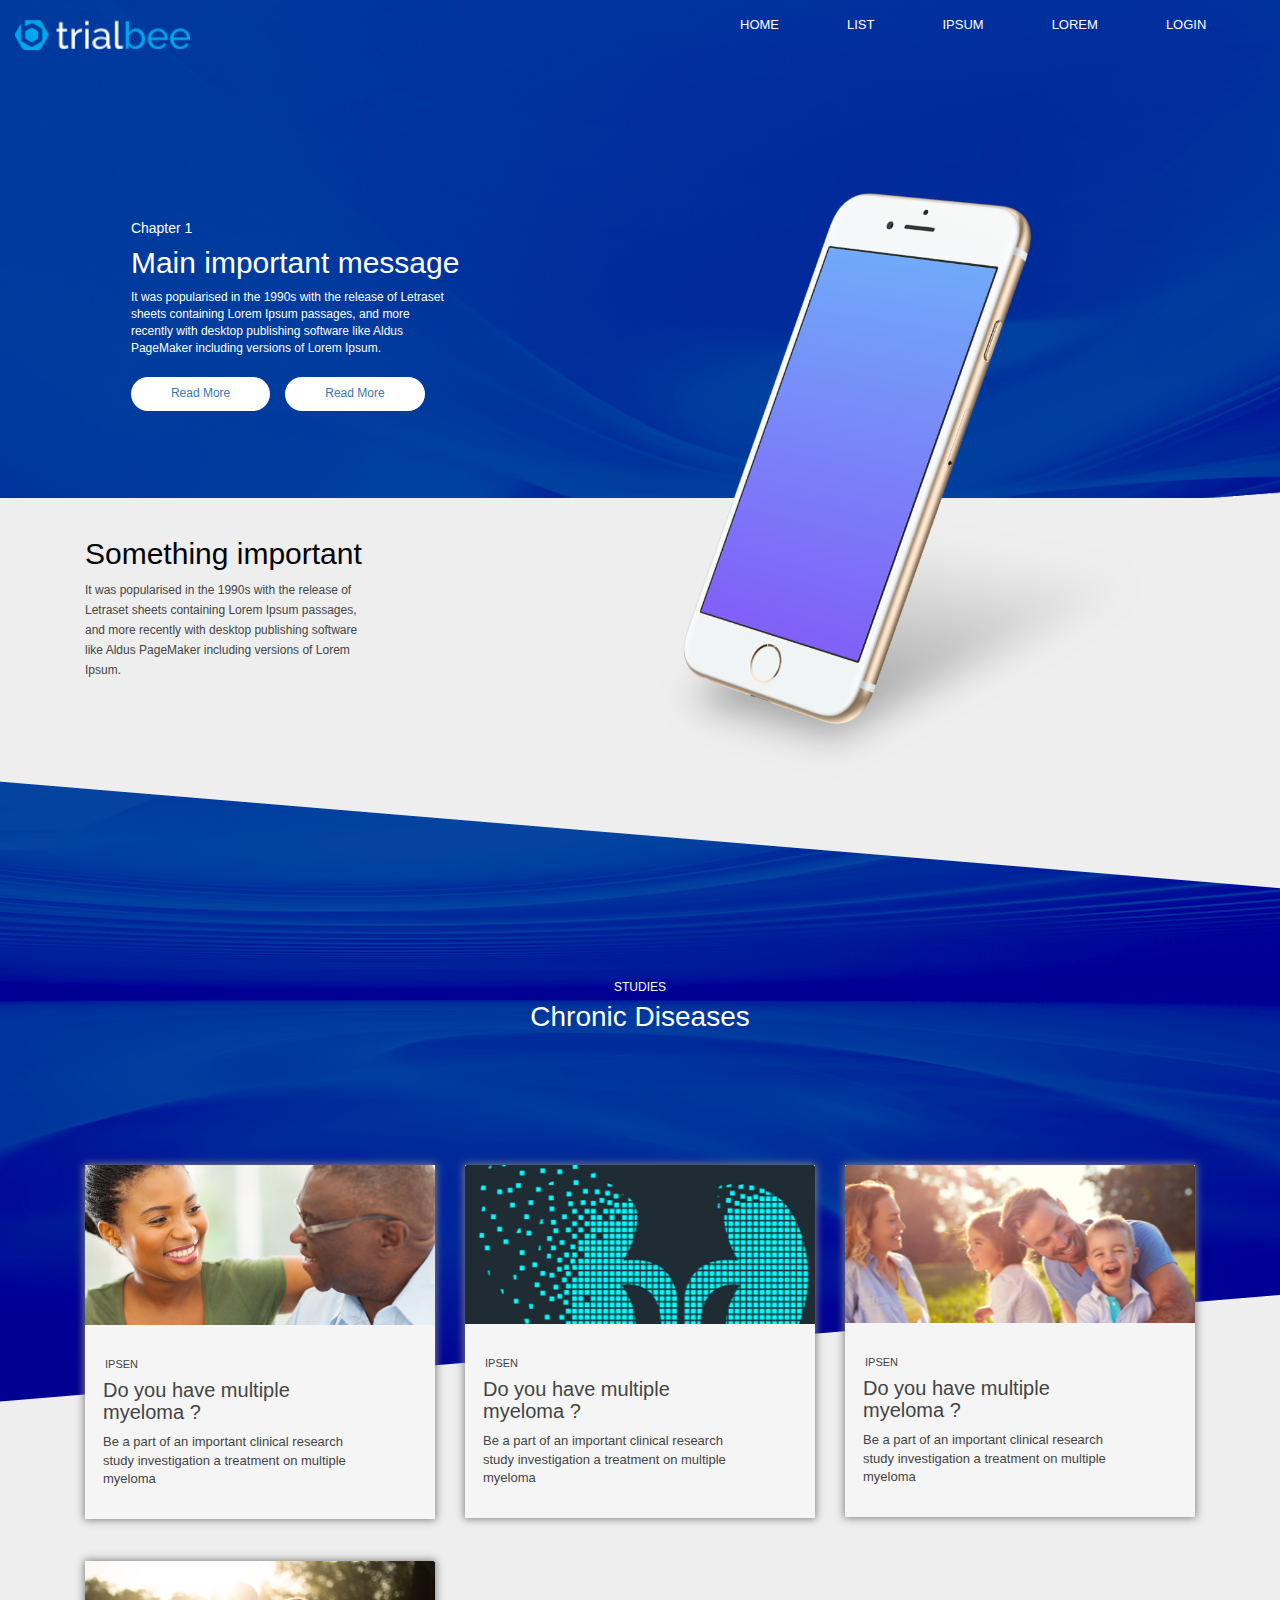
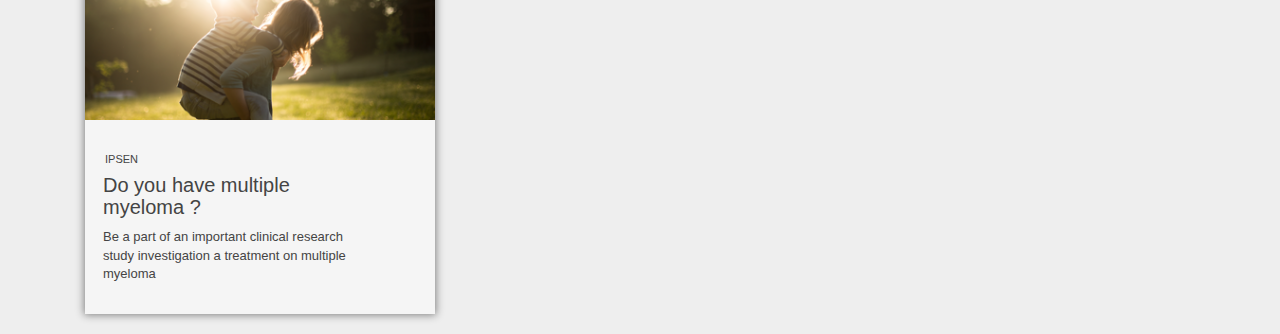
<file: index.html>
<!DOCTYPE html PUBLIC "-//W3C//DTD XHTML 1.0 Transitional//EN" "http://www.w3.org/TR/xhtml1/DTD/xhtml1-transitional.dtd">
<html xmlns="http://www.w3.org/1999/xhtml">
<head>
<meta http-equiv="Content-Type" content="text/html; charset=utf-8" />
<meta name="viewport" content="width=device-width, initial-scale=1">
<title> Trialbee </title>
<link href='https://fonts.googleapis.com/css?family=Open Sans' rel='stylesheet'>
<link rel="stylesheet" type="text/css" href="css/animate.css">
<link href='https://fonts.googleapis.com/css?family=Open Sans' rel='stylesheet'>
<link href="css/bootstrap.min.css" rel="stylesheet">
<link href="css/custom.css" rel="stylesheet">
<script type="text/javascript" src="js/jquery-3.2.1.min.js"></script>

  <link rel="stylesheet" href="css/responsiveWeb.css" />

<!-- HTML5 shim and Respond.js for IE8 support of HTML5 elements and media queries -->
    <!-- WARNING: Respond.js doesn't work if you view the page via file:// -->
    <!--[if lt IE 9]>
      <script src="https://oss.maxcdn.com/html5shiv/3.7.3/html5shiv.min.js"></script>
      <script src="https://oss.maxcdn.com/respond/1.4.2/respond.min.js"></script>
    <![endif]-->

</head>

<body>

<div class="main-bg">
  <div class="container">

    <div class="col-md-4 col-sm-4 col-xs-12 col-lg-4">
      <div class="logo">
      	<a href="index.html">
        <img src="images/Logo/horizontal2-nosubtext.png">
      	</a>
      </div><!--End logo -->
    </div><!--End col-->


<div class="col-md-8 col-sm-8 col-xs-12 col-lg-8">
<div class="Navs">
   <!-- Brand and toggle get grouped for better mobile display -->
    <div class="navbar-header">
      <button type="button" class="navbar-toggle collapsed" data-toggle="collapse" data-target="#bs-example-navbar-collapse-1" aria-expanded="false">
        <span class="sr-only">Toggle navigation</span>
        <span class="icon-bar"></span>
        <span class="icon-bar"></span>
        <span class="icon-bar"></span>
      </button>
    </div><!--End navbar-header-->

    <!-- Collect the nav links, forms, and other content for toggling -->
    <div class="collapse navbar-collapse" id="bs-example-navbar-collapse-1">
      <ul class="nav navbar-nav">
        <li class="active"><a href="index.html">HOME <span class="sr-only">(current)</span></a></li>
        <li><a href="SUBLIST.html">LIST</a></li>
        <li><a href="#">IPSUM</a></li>
        <li><a href="#">LOREM</a></li>
        <li><a href="#">LOGIN</a></li>
      </ul> 
    </div><!-- End navbar-collapse -->
  

			</div><!--End Navs-->
		</div><!--End col -->
	</div><!--End container -->
</div><!--End main-bg -->


	<div class="col-md-6 col-sm-6 col-xs-12 col-lg-6">
	  <div class="text-mobile">
	    <h4>Chapter 1</h4>
	      <h2>Main important message</h2>
	      <p>It was popularised in the 1990s with the release of Letraset sheets containing Lorem Ipsum passages, and more recently with desktop publishing software like Aldus PageMaker including versions of Lorem Ipsum.</p>
	      <h4><a href="#">Read More</a></h4>
	      <h4><a href="#">Read More</a></h4>
	  </div><!--End text-mobile -->
	</div><!--End col-->


	<div class="col-md-6 col-sm-6 col-xs-12 col-lg-6">
	  <div class="mobile">
	    <img src="images/Mobile.png">
	  </div><!--End mobile -->
	</div><!--End col-->



 </div>
</div>


<div class="container">
  <div class="col-md-6 col-sm-6 col-xs-12 col-lg-6">
	  <div class="after-mob">
	    <h2>Something important</h2>
	    <p>It was popularised in the 1990s with the release of Letraset sheets containing Lorem Ipsum passages, and more recently with desktop publishing software like Aldus PageMaker including versions of Lorem Ipsum.</p>
	  </div><!--End after-mob-->
  </div> <!--End col-->
</div><!--End container-->


<div class="foot-bg">
  <div class="container">
  <div class="col-md-12 col-sm-12 col-xs-12 col-lg-12">
    <div class="footer">
      <h5>STUDIES</h5>
    	<h2>Chronic Diseases</h2>
    </div><!--End footer-->
  </div><!--End col-->

<div class="col-md-4 col-sm-6 col-xs-12 col-lg-4">
  <div class="boxes">
    <img src="images/Study item1.png">
      <h5>IPSEN</h5>
      <h2>Do you have multiple myeloma ?</h2>
      <p>Be a part of an important clinical research study investigation a treatment on multiple myeloma</p>
  </div><!--End boxes -->
</div><!--End col-->

<div class="col-md-4 col-sm-6 col-xs-12 col-lg-4">
  <div class="boxes">
    <img src="images/Study item2.png">
      <h5>IPSEN</h5>
      <h2>Do you have multiple myeloma ?</h2>
      <p>Be a part of an important clinical research study investigation a treatment on multiple myeloma</p>
  </div><!--End boxes-->
</div><!--End col-->

<div class="col-md-4 col-sm-6 col-xs-12 col-lg-4">
  <div class="boxes">
    <img src="images/Study item3.png">
      <h5>IPSEN</h5>
      <h2>Do you have multiple myeloma ?</h2>
      <p>Be a part of an important clinical research study investigation a treatment on multiple myeloma</p>
  </div><!--End boxes -->
</div><!--End col-->

<div class="col-md-12 col-sm-6 col-xs-12 col-lg-12">
  <div class="boxes last">
    <img src="images/Study item4.png">
      <h5>IPSEN</h5>
      <h2>Do you have multiple myeloma ?</h2>
      <p>Be a part of an important clinical research study investigation a treatment on multiple myeloma</p>
  </div><!--End boxes last-->
</div><!--End col-->

</div>
</div>


<script src="js/bootstrap.min.js"> </script>
 

</body>
</html>
</file>
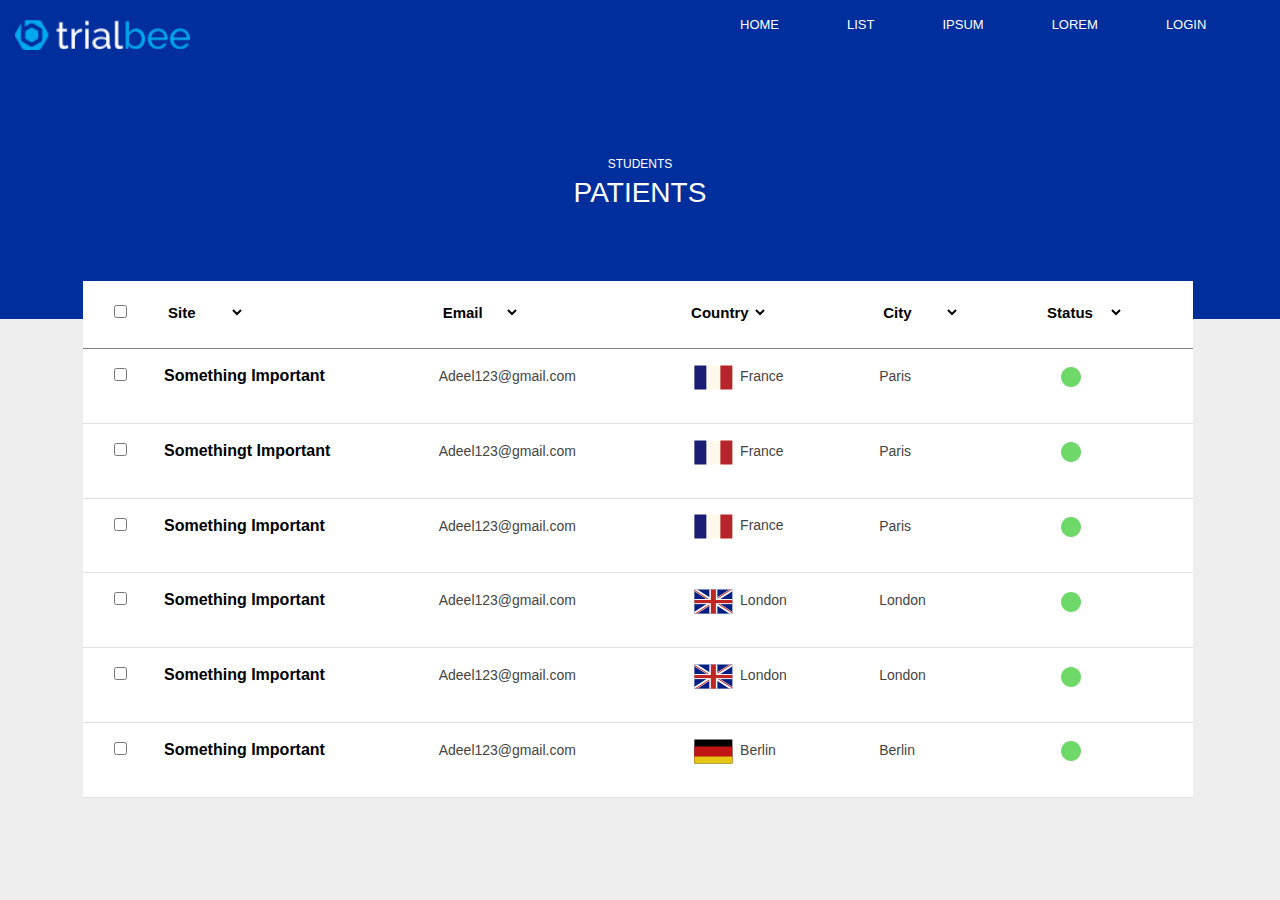
<file: SUBLIST.html>
<!DOCTYPE html PUBLIC "-//W3C//DTD XHTML 1.0 Transitional//EN" "http://www.w3.org/TR/xhtml1/DTD/xhtml1-transitional.dtd">
<html xmlns="http://www.w3.org/1999/xhtml">
<head>
<meta http-equiv="Content-Type" content="text/html; charset=utf-8" />
<meta name="viewport" content="width=device-width, initial-scale=1">
<title> LIST </title>
<link href='https://fonts.googleapis.com/css?family=Open Sans' rel='stylesheet'>
<link rel="stylesheet" type="text/css" href="css/animate.css">
<link href='https://fonts.googleapis.com/css?family=Open Sans' rel='stylesheet'>
<link href="css/bootstrap.min.css" rel="stylesheet">
<link href="css/custom.css" rel="stylesheet">
<script type="text/javascript" src="js/jquery-3.2.1.min.js"></script>
  <link rel="stylesheet" href="css/responsiveWeb.css" />

<!-- HTML5 shim and Respond.js for IE8 support of HTML5 elements and media queries -->
    <!-- WARNING: Respond.js doesn't work if you view the page via file:// -->
    <!--[if lt IE 9]>
      <script src="https://oss.maxcdn.com/html5shiv/3.7.3/html5shiv.min.js"></script>
      <script src="https://oss.maxcdn.com/respond/1.4.2/respond.min.js"></script>
    <![endif]-->

</head>

<body>

<div class="main-list">
  <div class="container">


    <div class="col-md-4 col-sm-4 col-xs-12 col-lg-4">
      <div class="logo ss">
        <a href="index.html">
          <img src="images/Logo/horizontal2-nosubtext.png">
        </a>
      </div>
    </div>


<div class="col-md-8 col-sm-8 col-xs-12 col-lg-8">
<div class="Navs">
   <!-- Brand and toggle get grouped for better mobile display -->
    <div class="navbar-header">
      <button type="button" class="navbar-toggle collapsed" data-toggle="collapse" data-target="#bs-example-navbar-collapse-1" aria-expanded="false">
        <span class="sr-only">Toggle navigation</span>
        <span class="icon-bar"></span>
        <span class="icon-bar"></span>
        <span class="icon-bar"></span>
      </button>
      
    </div>

    <!-- Collect the nav links, forms, and other content for toggling -->
    <div class="collapse navbar-collapse" id="bs-example-navbar-collapse-1">
      <ul class="nav navbar-nav">
        <li class="active"><a href="index.html">HOME <span class="sr-only">(current)</span></a></li>
        <li><a href="SUBLIST.html">LIST</a></li>
        <li><a href="#">IPSUM</a></li>
        <li><a href="#">LOREM</a></li>
        <li><a href="#">LOGIN</a></li>
      
        
      </ul>
      
      
    </div><!-- /.navbar-collapse -->
  





</div>


</div>
<div class="col-md-12 col-sm-12 col-xs-12 col-lg-12">
  <div class="Students">
    <h4>STUDENTS</h4>
    <h2>PATIENTS</h2>

    <div>
  <div>
</div>
</div>


  </div>
</div>

</div>
</div>
</div>
</div>
</div>
<div class="container">
  <div class="col-md-12 col-sm-12 col-xs-12 col-lg-12">
 

<div class="list">
  <ul>
    <li><input type="checkbox"><select><option>Site</option><option>Small</option><option>Medium</option><option>Large</option></select></li>
    <li><select><option>Email</option><option>Gmail</option><option>yahoo</option>Insta</select></li>
    <li><select><option>Country</option><option>France</option><option>London</option><option>Germany</option></select></li>
    <li><select><option>City</option><option>Paris</option><option>London</option><option>Berlin</option></select></li>
     <li><select><option>Status</option><option>Single</option><option>Maried</option></select></li>
  </ul>
  <ul>
    <li data-label="first name"> <input type="checkbox"><a href="#openModal">Something<span> Important</span></a></li>
    <li data-label="last name">Adeel123@gmail.com</li>
    <li data-label="country" class="imgaeerr"><img src="images/fr.png">France</li>
    <li data-label="number">Paris</li>
    <li data-label="reference" class="biggg"><img src="images/status1.png"></li>
    
  </ul>
  <ul>
    <li data-label="first name"> <input type="checkbox"><a href="#openModal">Somethingt<span> Important</span></a></li>
    <li data-label="last name">Adeel123@gmail.com</li>
    <li data-label="country" class="imgaeerr"><img src="images/fr.png">France</li>
    <li data-label="number">Paris</li>
    <li data-label="reference" class="biggg"><img src="images/status1.png"></li>
    
  </ul>
  <ul>
    <li data-label="first name"> <input type="checkbox"><a href="#openModal">Something <span> Important</span></a></li>
    <li data-label="last name">Adeel123@gmail.com</li>
    <li data-label="country" class="imgaeerr"><img src="images/fr.png">France</li>
    <li data-label="number">Paris</li>
    <li data-label="reference" class="biggg"><img src="images/status1.png"></li>
    
  </ul>
  <ul>
    <li data-label="first name"> <input type="checkbox"><a href="#openModal">Something <span> Important</span></a></li>
    <li data-label="last name">Adeel123@gmail.com</li>
    <li data-label="country" class="imgaeerr"><img src="images/gb.png">London</li>
    <li data-label="number">London</li>
    <li data-label="reference" class="biggg"><img src="images/status1.png"></li>
   
  </ul>
  <ul>
    <li data-label="first name"> <input type="checkbox"><a href="#openModal">Something <span> Important</span></a></li>
    <li data-label="last name">Adeel123@gmail.com</li>
    <li data-label="country" class="imgaeerr"><img src="images/gb.png">London</li>
    <li data-label="number">London</li>
    <li data-label="reference" class="biggg"><img src="images/status1.png"></li>
  
  </ul>
  <ul>
    <li data-label="first name"> <input type="checkbox"><a href="#openModal">Something <span> Important</span></a></li>
    <li data-label="last name">Adeel123@gmail.com</li>
    <li data-label="country" class="imgaeerr"><img src="images/ge.png">Berlin</li>
    <li data-label="number">Berlin</li>
    <li data-label="reference" class="biggg"><img src="images/status1.png"></li>
    
  </ul>
</div>
  </div>
</div>

 




<div class="col-md-12 col-sm-12 col-xs-12 col-lg-12">
<div id="openModal" class="modalDialog">
    <div> <a href="#close" title="Close" class="close">X</a>

          <h4>RG342HY</h4>
<h2>Study Participents</h2>
<img src="images/Untitled-2.png" class="lineee">
<div class="modelll">
        <img src="images/participant-details.png">
        <h3>Participent Details</h3>
      </div>

      <div class="modelll s222">
        <img src="images/settings@2x.png">
        <h3>Participent Details</h3>
      </div>

      <div class="modelll s222 ss">
        <img src="images/importantevents.png">
        <h3>Participent Details</h3>
      </div>

      <div class="modelll s222 sss">
        <img src="images/statistics.png" class="ijjjj">
        <h3>Participent Details</h3>
      </div>

      <div class="modelll s222 ee">
        <img src="images/notification.png">
        <h3>Participent Details</h3>
      </div>

      <div class="modelll s222 ee cc">
        <img src="images/timeline.png">
        <h3>Participent Details</h3>
      </div>
    </div>
</div>
</div>













<script src="js/bootstrap.min.js"> </script>
 

</body>
</html>
</file>
<file: css/custom.css>
body{
  width: 100%;

}


.main-bg {
    background: url(../images/Bgpart1.png) no-repeat;
    width: 100%;
    padding-bottom: 35%;
    background-size: cover;
    overflow: hidden;
}


.logo img {
    margin-top: 19px;
    width: 50%;
    margin-left: -70px;
}



ul.nav.navbar-nav {
    float: left;
    margin-left: 35%;
    width: 100%;
}


ul.nav.navbar-nav li a {
    color: white;
    font-size: 13px;
}



.text-mobile {
    float: left;
    margin-top: -47%;
    color: white;
    margin-left: 19%;
    width: 100%;
}

.text-mobile h4 {
    font-size: 14px;
}

.text-mobile h2 {
    font-size: 30px;
    margin-top: -1px;
}

.text-mobile p {
    width: 52%;
    font-size: 12px;
    margin-bottom: 20px;}


    .text-mobile h4 a {
    float: left;
    margin-right: 15px;
    background: white;
    padding: 10px 40px;
    border-radius: 31px;
    text-decoration: none;
    font-size: 12px;
}

.mobile img {
    width: 80%;
    background-size: contain;
    margin-top: -50%;
}


.after-mob {
    margin-top: -45%;
}

.after-mob h2 {
    font-size: 30px;
    margin-top: -1px;
    color: black;
}

.after-mob p {
    width: 54%;
    font-size: 12px;
    margin-bottom: 20px;
    line-height: 20px;
}


.footer {
    margin-top: 18%;
    text-align: center;
    color: white;
}

.footer h5 {
    font-size: 12px;
}

.footer h2 {
    font-size: 28px;
    margin-top: -2px;
    margin-bottom: 90px;
}

ul.nav.navbar-nav li a:hover {
    background: #466bc5;
    color: white;
}

.foot-bg {
    background: url(../images/Bgpart2.png);
    width: 100%;
    padding-bottom: 20px;
background-size: auto;
    background-repeat: no-repeat;
        overflow: hidden;
}

ul.nav.navbar-nav li a {
    margin-right: 38px;
}

.boxes {
    background: whitesmoke;
    padding-bottom: 20px;
    box-shadow: 0px 0px 8px 1px grey;
    margin-bottom: 0px;
        margin-top: 42px;
}

.boxes img {
    width: 100%;
}

.boxes h5 {
    margin-left: 20px;
    font-size: 11px;
    margin-top: 33px;
    /* padding-bottom: 8px; */
}

.boxes h2 {
    font-size: 20px;
    margin-left: 18px;
    margin-top: -1px;
    width: 60%;
}

.boxes p {
    margin-left: 18px;
    font-size: 13px;
    width: 73%;
}


.last {
    width: 31.5%;
}



.Students {
    text-align: center;
    color: white;
    padding-top: 90px;
}

.main-list {
    background: #002e9d;
    padding-bottom: 100px;
        overflow: hidden;
}


.Students h2 {
    margin-top: -3px;
    font-size: 28px;
}

.Students h4 {
    font-size: 12px;
}



..listsss {
    background: white;
    width: 100%;
    padding-bottom: 40%;
}



/* generic */

body {
  background-color:#eee;
  color:#444;
  font-family:sans-serif;
}

.list ul:nth-child(odd) {
  
}

.list ul:nth-child(even) {
  
}

/* big */
@media screen and (min-width:600px) {
  
  .list {
    display:table;
    margin:1em;
  }
 
  .list ul {
    display:table-row;
  }
  
  .list ul:first-child li {
 background:none;
 color: #000;
    border-bottom: 1px solid grey;
}
  .list ul > li {
    display:table-cell;
    padding:.5em 1em;
  }
  
}

/* small */
@media screen and (max-width:599px) {
  
  .list ul {
    border:solid 1px #ccc;
    display:block;
    list-style:none;
    margin:1em;
    padding:.5em 1em;
  }
  
  .list ul:first-child {
    display:none;
  }
  
  .list ul > li {
    display:block;
    padding:.25em 0;
  }
  
  .list ul:nth-child(odd) > li + li {
    border-top:solid 1px #ccc;
  }
  
  .list ul:nth-child(even) > li + li {
    border-top:solid 1px #eee;
  }
  
  .list ul > li:before {
    color:#000;
    content:attr(data-label);
    display:inline-block;
    font-size:75%;
    font-weight:bold;
    text-transform:capitalize;
    vertical-align:top;
    width:50%;
  }
  
  .list p {
    margin:-1em 0 0 50%;
  }
  
}

/* tiny */
@media screen and (max-width:349px) {
    
  .list ul > li:before {
    display:block;
  }
  
  .list p {
    margin:0;
  }
  
}
.list {
    width: 100%;
    float: left;
    margin-left: -2px;
    background: white;
    margin-top: -38px;
}

.list ul li {
    border-bottom: 1px solid #e4e3e3;
    padding-bottom: 26px;
}



.list option {
    background: #002e9d;
    color: white;
}


.list select {
    background: none;
    border: none;
    font-size: 15px;
    width: 81px;
    margin-top: 15px;
    font-weight: 600;
}


input[type="checkbox"] {
    margin-right: 20px;
    width: 15%;
    /* float: left; */
    margin-top: 12px;
    color: #002e9d;
}


li.biggg img {
    margin-left: 18px;
}


.list ul li a {
    text-decoration: none;
    color: black;
    font-weight: 600;
    font-size: 16px;
}



.modalDialog {
    position: fixed;
    font-family: Arial, Helvetica, sans-serif;
    top: 0;
    right: 0;
    bottom: 0;
    left: 0;
       background: rgba(15, 45, 115, 0.75);
    z-index: 99999;
    opacity:0;
    -webkit-transition: opacity 400ms ease-in;
    -moz-transition: opacity 400ms ease-in;
    transition: opacity 400ms ease-in;
    pointer-events: none;
}
.modalDialog:target {
    opacity:1;
    pointer-events: auto;
}
.modalDialog > div {
    width: 547px;
    position: relative;
    margin: 10% auto;
    padding: 5px 20px 13px 20px;
    /* border-radius: 10px; */
    background: #fff;
    background: -moz-linear-gradient(#fff, #999);
    background: -webkit-linear-gradient(#fff, #fff);
    background: -o-linear-gradient(#fff, #999);
    padding-bottom: 25%;
    margin-top: 100px;
}
.close {
   
    color: #000;
    line-height: 25px;
    position: absolute;
    right: 35px;
    text-align: center;
    top: 34px;
    width: 24px;
    text-decoration: none;
    font-weight: bold;
    -webkit-border-radius: 12px;
    
    border-radius: 12px;
    
    
}
.close:hover {
    background: #00d9ff;
}


.modelll {
    float: left;
    width: 140px;
    margin-left: 9px;
    display: block;
    text-align: center;
    box-shadow: 0px 0px 10px 0px grey;
    margin-bottom: 30px;
    margin-right: 20px;
    padding-bottom: 12px;
}

div#openModal h4 {
    font-size: 10px;
    font-weight: 600;
    padding-left: 9px;
    margin-top: 30px;
}

div#openModal h2 {
    font-size: 22px;
    font-weight: 600;
    margin-top: -4px;
    padding-left: 7px;}

    .modelll h3 {
    font-size: 12px;
    font-weight: 600;
}


.modelll img {
    width: 35px;
    margin-top: 18px;
}

img.lineee {
    width: 100%;
    margin-bottom: 18px;
}



.modelll.s222 img {
    width: 46px;
}
inspector-stylesheet:1
.s222 {
    padding-bottom: 13px;
}

.ss {
    padding-bottom: 8px;
}


.ee {
    margin-top: -151px;
}

.cc {
    padding-bottom: 3px;

}


img.ijjjj {
    width: 55px !important;
}


li.imgaeerr img {
    padding: 7px;
}
</file>
<file: css/responsiveWeb.css>
@media screen and (max-width: 990px) and (min-width: 768px) {

  body{
	  width:100%;
  }
  

  ul.nav.navbar-nav li a {
    margin-right: 11px;
    width: 100%;
}

 
ul.nav.navbar-nav {
    float: left;
    margin-left: 20%;
    width: 100%;
    margin-top: 11px;
}



.logo img {
    margin-top: 19px;
    width: 94%;
  
}


.after-mob {
    margin-top: -10%;
}

.text-mobile {
    float: left;
    margin-top: -55%;
    color: white;
    margin-left: 19%;
    width: 100%;
}

.last {
    width: 100%;
    margin-top: -343px;
}









div#bs-example-navbar-collapse-1 {
    float: left;
    margin-left: -68px;
}



.ss img {
    margin-top: 19px;
    width: 94%;
    margin-left: 8px;
}

li span {
    margin-left: 45px;
}


.ss {
     padding-bottom: 0px; 
}


.cc {
     padding-bottom: 0px; 
}

.ee {
    margin-top: -140px;
}

.modalDialog > div {
    width: 547px;
    position: relative;
    margin: 10% auto;
    padding: 5px 20px 13px 20px;
    /* border-radius: 10px; */
    background: #fff;
    background: -moz-linear-gradient(#fff, #999);
    background: -webkit-linear-gradient(#fff, #fff);
    background: -o-linear-gradient(#fff, #999);
    /* padding-bottom: 31%; */
    margin-top: 100px;
    height: 70%;
}

 }








 @media screen and (max-width: 767px) and (min-width: 520px) {

  body{
      width:100%;}
  
  
.text-mobile {
    float: left;
    margin-top: -49%;
    color: white;
    margin-left: 25%;
    width: 100%;
}



.mobile img {
    width: 52%;
    background-size: contain;
    margin-top: -2%;
    margin-left: 200px;
}



.logo img {
    margin-top: 19px;
    width: 24%;
    margin-left: 1px;
}

.after-mob {
    margin-top: 4%;
    margin-left: 24%;
    width: 100%;
}

button.navbar-toggle.collapsed {
    background: white;
    color: black;
}



span.icon-bar {
    background: black;
}


.navbar-collapse.in {
    overflow-y:visible;
}


ul.nav.navbar-nav li a:hover {
    background: none;
    color: #b3aeae;
    width: 100%;
    float: left;
    display: block;
}

.navbar-toggle {
    position: relative;
    float: right;
    padding: 9px 10px;
    margin-top: -30px;
    margin-right: 15px;
    margin-bottom: 8px;
    background-color: transparent;
    background-image: none;
    border: 1px solid transparent;
    border-radius: 4px;
}

.main-bg {
    background: url(../images/Bgpart1.png);
    width: 100%;
    padding-bottom: 64%;
    background-size: cover;
    overflow: hidden;
}




.boxes {
    background: whitesmoke;
    padding-bottom: 20px;
    box-shadow: 0px 0px 8px 1px grey;
    margin-bottom: 0px;
    margin-top: 42px;
    width: 67%;
    margin-left: 16%;
}
li span {
  
    float: right;
    margin-right: 54px;
}

.modalDialog > div {
    width: 547px;
    position: relative;
    margin: 10% auto;
    padding: 5px 20px 13px 20px;
    /* border-radius: 10px; */
    background: #fff;
    background: -moz-linear-gradient(#fff, #999);
    background: -webkit-linear-gradient(#fff, #fff);
    background: -o-linear-gradient(#fff, #999);
    /* padding-bottom: 31%; */
    margin-top: 100px;
    height: 70%;
}


}



@media screen and (max-width: 519px) and (min-width: 320px) {

  body{
      width:100%;}


.main-bg {
    background: url(../images/Bgpart1.png);
    width: 100%;
    padding-bottom: 87%;
    background-size: cover;
    overflow: hidden;
}



.logo img {
    margin-top: 19px;
    width: 30%;
    margin-left: 1px;
}
.after-mob {
    margin-top: 4%;
    margin-left: 24%;
    width: 100%;
}

button.navbar-toggle.collapsed {
    background: white;
    color: black;
}



span.icon-bar {
    background: black;
}


.navbar-collapse.in {
    overflow-y:visible;
}


ul.nav.navbar-nav li a:hover {
    background: none;
    color: #b3aeae;
    width: 100%;
    float: left;
    display: block;
}

.navbar-toggle {
    position: relative;
    float: right;
    padding: 9px 10px;
    margin-top: -30px;
    margin-right: 15px;
    margin-bottom: 8px;
    background-color: transparent;
    background-image: none;
    border: 1px solid transparent;
    border-radius: 4px;
}


.text-mobile {
    float: left;
    margin-top: -68%;
    color: white;
    margin-left: 19%;
    width: 100%;
}

.mobile img {
    width: 80%;
    background-size: contain;
     margin-top: 0%; 
    margin-left: 14%;
}

.last {
    width: 100%;
}


li span {
    float: right;
    margin-right: 26px;
}

.ss {
     padding-bottom: 0px; 
}


.cc {
     padding-bottom: 0px; 
}

.ee {
    margin-top: -140px;
}

.modalDialog > div {
    width: 387px;
    position: relative;
    margin: 10% auto;
    padding: 5px 20px 13px 20px;
    border-radius: 10px;
    background: #fff;
    background: -moz-linear-gradient(#fff, #999);
    background: -webkit-linear-gradient(#fff, #fff);
    background: -o-linear-gradient(#fff, #999);
    /* padding-bottom: 25%; */
    margin-top: 100px;
    height: 85%;
}

.sss {
    margin-top: -149px;
}

.ee {
    margin-top: 5px;
}

   }
</file>
